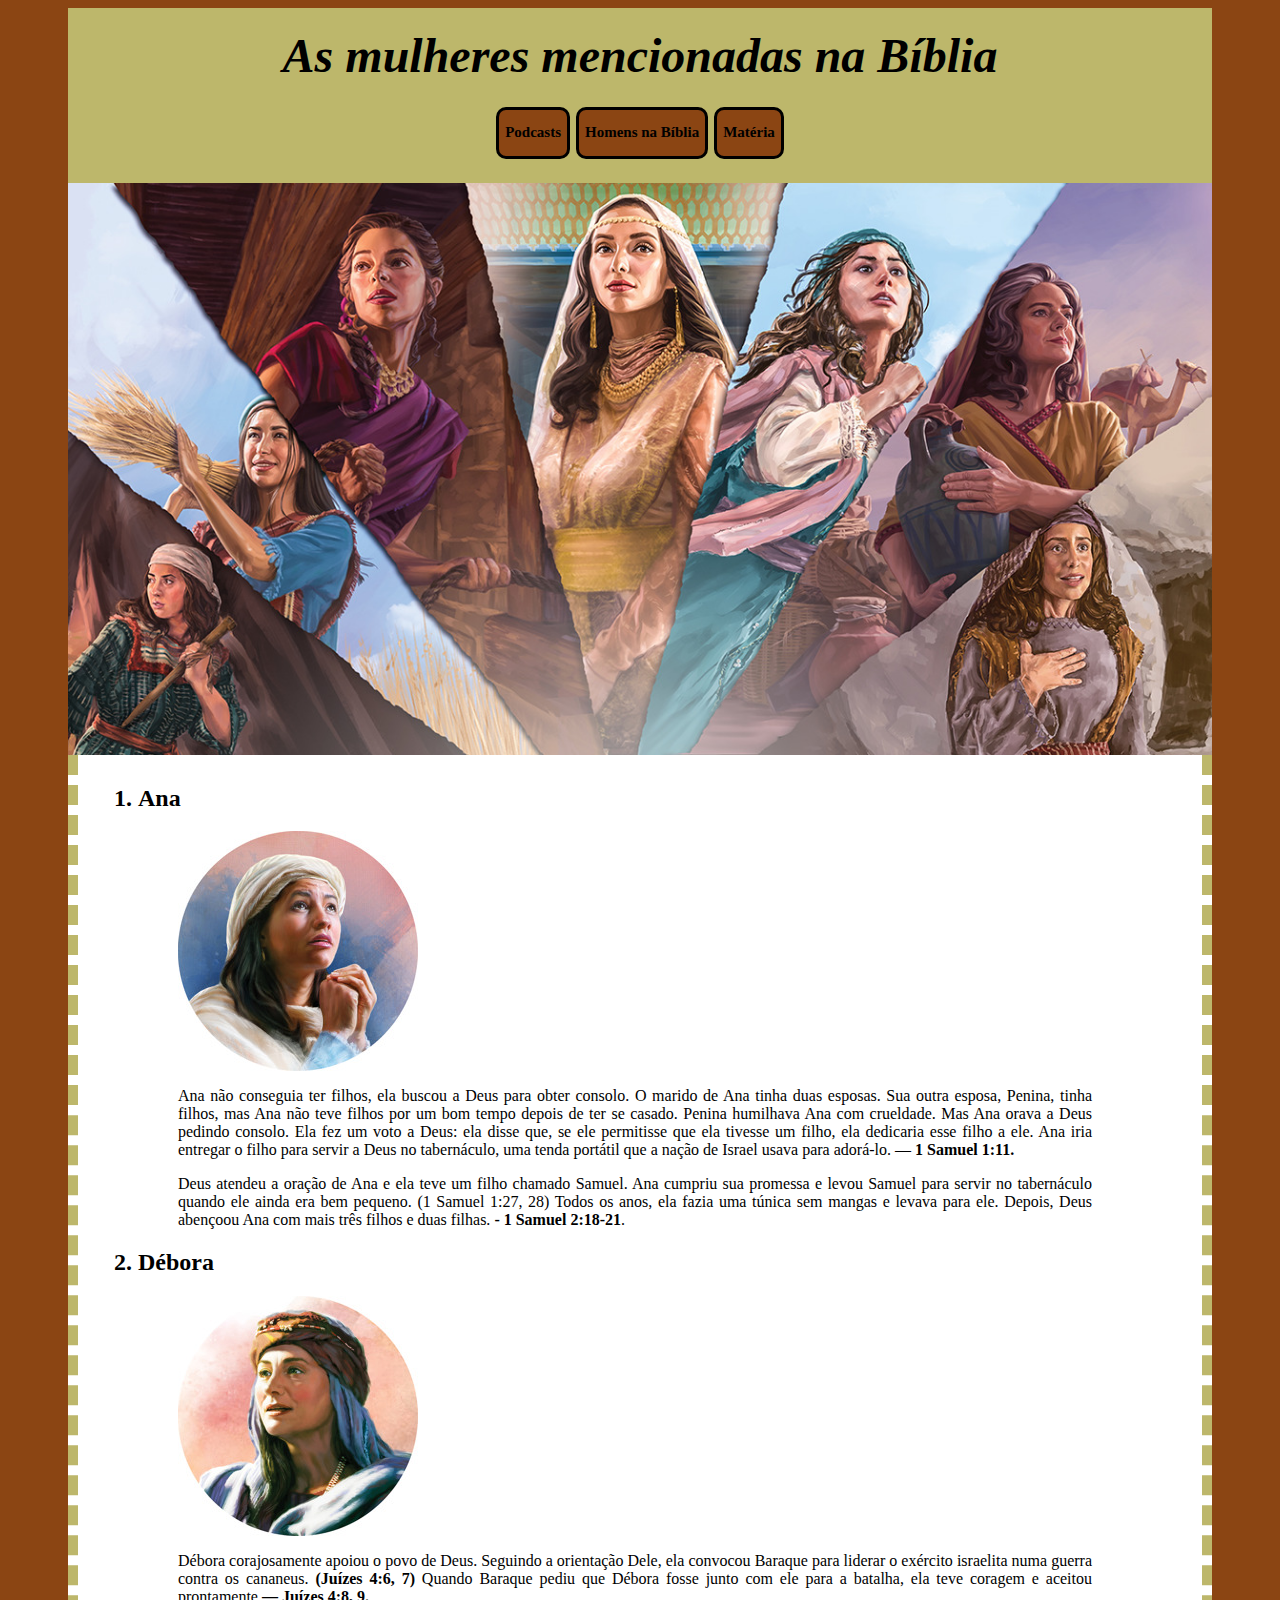
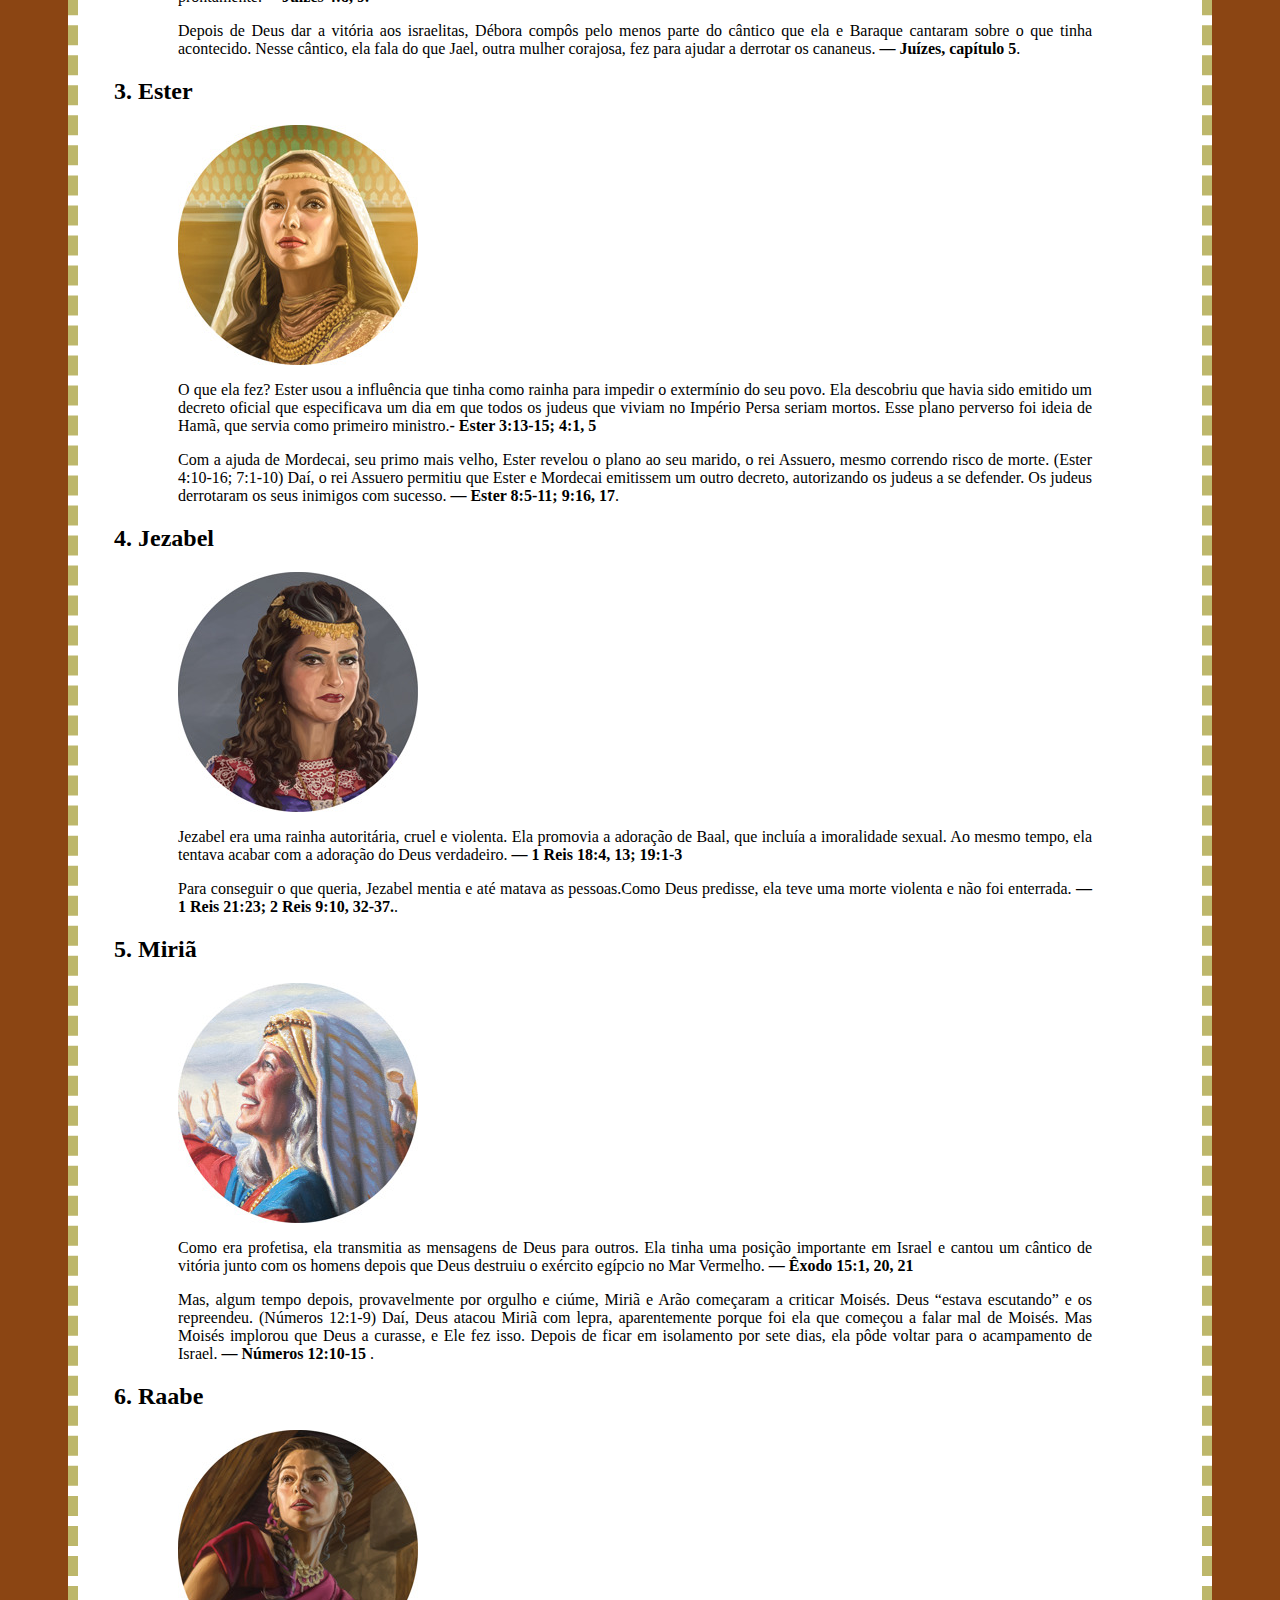
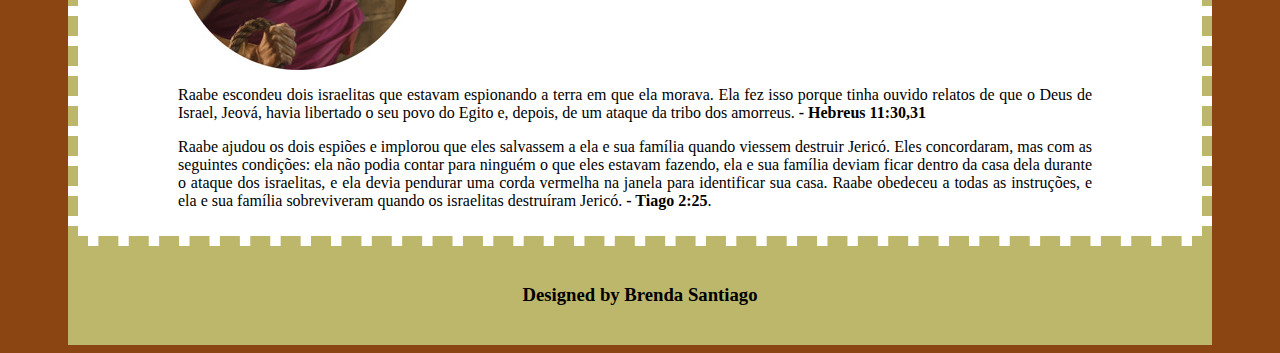
<file: index.html>
<html>

<head>
    <title>As mulheres mencionadas na Bíblia</title>
    <meta charset="UTF-8" />
    <link rel="stylesheet" type="text/css" href="css/estilo.css" />

</head>

<body>
    <main>
        <header>
            <i><h1>As mulheres mencionadas na Bíblia</h1></i>
            <nav>
                <ul id="menu">
                    <button><P><a target="_blank" href="https://paodiario.org.br/podcasts/aprendendo-com-mulheres-da-biblia/?gclid=Cj0KCQjwrsGCBhD1ARIsALILBYpktbc1-GlNTsxX6vlVpmyyTYXNiZ9eskoDC8b7921m0DFEfjq5PREaAhpFEALw_wcB">Podcasts</a></P></button>
                    <button><p><a href="pagina_01.html">Homens na Bíblia</a> </p></button>
                    <button><p><a target="_blank" href="https://www.jw.org/pt/ensinos-biblicos/perguntas/mulheres-mencionadas-na-biblia/">Matéria</a> </p></button>
                </ul>
            </nav>
            <img src="img/mulheres.jpg" />
        </header>

        <article>
            <ol>
                <h2>
                    <li> Ana </li>
                </h2>
                <ul>
                    <img src="img/ana.jpg" />
                    <li>
                        <p>Ana não conseguia ter filhos, ela buscou a Deus para obter consolo. O marido de Ana tinha duas esposas. Sua outra esposa, Penina, tinha filhos, mas Ana não teve filhos por um bom tempo depois de ter se casado. Penina humilhava
                            Ana com crueldade. Mas Ana orava a Deus pedindo consolo. Ela fez um voto a Deus: ela disse que, se ele permitisse que ela tivesse um filho, ela dedicaria esse filho a ele. Ana iria entregar o filho para servir a Deus no tabernáculo,
                            uma tenda portátil que a nação de Israel usava para adorá-lo. — <b>1 Samuel 1:11.</b></li>
                    <li>Deus atendeu a oração de Ana e ela teve um filho chamado Samuel. Ana cumpriu sua promessa e levou Samuel para servir no tabernáculo quando ele ainda era bem pequeno. (1 Samuel 1:27, 28) Todos os anos, ela fazia uma túnica sem mangas
                        e levava para ele. Depois, Deus abençoou Ana com mais três filhos e duas filhas. <b> - 1 Samuel 2:18-21</b>.</p>
                    </li>
                </ul>
                <h2>
                    <li> Débora </li>
                </h2>
                <ul>
                    <img src="img/debora.jpg" />
                    <li>
                        <p>Débora corajosamente apoiou o povo de Deus. Seguindo a orientação Dele, ela convocou Baraque para liderar o exército israelita numa guerra contra os cananeus. <b>(Juízes 4:6, 7)</b> Quando Baraque pediu que Débora fosse junto com
                            ele para a batalha, ela teve coragem e aceitou prontamente.<b>— Juízes 4:8, 9.</b></li>
                    <li>Depois de Deus dar a vitória aos israelitas, Débora compôs pelo menos parte do cântico que ela e Baraque cantaram sobre o que tinha acontecido. Nesse cântico, ela fala do que Jael, outra mulher corajosa, fez para ajudar a derrotar
                        os cananeus. <b>— Juízes, capítulo 5</b>.</p>
                    </li>
                </ul>
                <h2>
                    <li> Ester </li>
                </h2>
                <ul>
                    <img src="img/ester.jpg" />
                    <li>
                        <p>O que ela fez? Ester usou a influência que tinha como rainha para impedir o extermínio do seu povo. Ela descobriu que havia sido emitido um decreto oficial que especificava um dia em que todos os judeus que viviam no Império Persa
                            seriam mortos. Esse plano perverso foi ideia de Hamã, que servia como primeiro ministro.<b>- Ester 3:13-15; 4:1, 5</b></li>
                    <li>Com a ajuda de Mordecai, seu primo mais velho, Ester revelou o plano ao seu marido, o rei Assuero, mesmo correndo risco de morte. (Ester 4:10-16; 7:1-10) Daí, o rei Assuero permitiu que Ester e Mordecai emitissem um outro decreto,
                        autorizando os judeus a se defender. Os judeus derrotaram os seus inimigos com sucesso.<b> — Ester 8:5-11; 9:16, 17</b>.</p>
                    </li>
                </ul>
                <h2>
                    <li> Jezabel </li>
                </h2>
                <ul>
                    <img src="img/jezabel.jpg" />
                    <li>
                        <p> Jezabel era uma rainha autoritária, cruel e violenta. Ela promovia a adoração de Baal, que incluía a imoralidade sexual. Ao mesmo tempo, ela tentava acabar com a adoração do Deus verdadeiro.<b> — 1 Reis 18:4, 13; 19:1-3</b></li>
                    <li>Para conseguir o que queria, Jezabel mentia e até matava as pessoas.Como Deus predisse, ela teve uma morte violenta e não foi enterrada. <b>— 1 Reis 21:23; 2 Reis 9:10, 32-37.</b>.</p>
                    </li>
                </ul>
                <h2>
                    <li> Miriã </li>
                </h2>
                <ul>
                    <img src="img/miria.jpg" />
                    <li>
                        <p>Como era profetisa, ela transmitia as mensagens de Deus para outros. Ela tinha uma posição importante em Israel e cantou um cântico de vitória junto com os homens depois que Deus destruiu o exército egípcio no Mar Vermelho.<b> — Êxodo 15:1, 20, 21</b></li>
                    <li>Mas, algum tempo depois, provavelmente por orgulho e ciúme, Miriã e Arão começaram a criticar Moisés. Deus “estava escutando” e os repreendeu. (Números 12:1-9) Daí, Deus atacou Miriã com lepra, aparentemente porque foi ela que começou
                        a falar mal de Moisés. Mas Moisés implorou que Deus a curasse, e Ele fez isso. Depois de ficar em isolamento por sete dias, ela pôde voltar para o acampamento de Israel. <b> — Números 12:10-15 </b>.</p>
                    </li>
                </ul>
                <h2>
                    <li> Raabe </li>
                </h2>
                <ul>
                    <img src="img/raabe.jpg" />
                    <li>
                        <p>Raabe escondeu dois israelitas que estavam espionando a terra em que ela morava. Ela fez isso porque tinha ouvido relatos de que o Deus de Israel, Jeová, havia libertado o seu povo do Egito e, depois, de um ataque da tribo dos
                            amorreus. <b> - Hebreus 11:30,31 </b></li>
                    <li> Raabe ajudou os dois espiões e implorou que eles salvassem a ela e sua família quando viessem destruir Jericó. Eles concordaram, mas com as seguintes condições: ela não podia contar para ninguém o que eles estavam fazendo, ela e sua
                        família deviam ficar dentro da casa dela durante o ataque dos israelitas, e ela devia pendurar uma corda vermelha na janela para identificar sua casa. Raabe obedeceu a todas as instruções, e ela e sua família sobreviveram quando
                        os israelitas destruíram Jericó. <b> - Tiago 2:25</b>.</p>
                    </li>
                </ul>
            </ol>
        </article>
        <footer>
            <p>
                <h3>Designed by Brenda Santiago</h3>
            </p>
        </footer>
    </main>
</body>

</html>
</file>
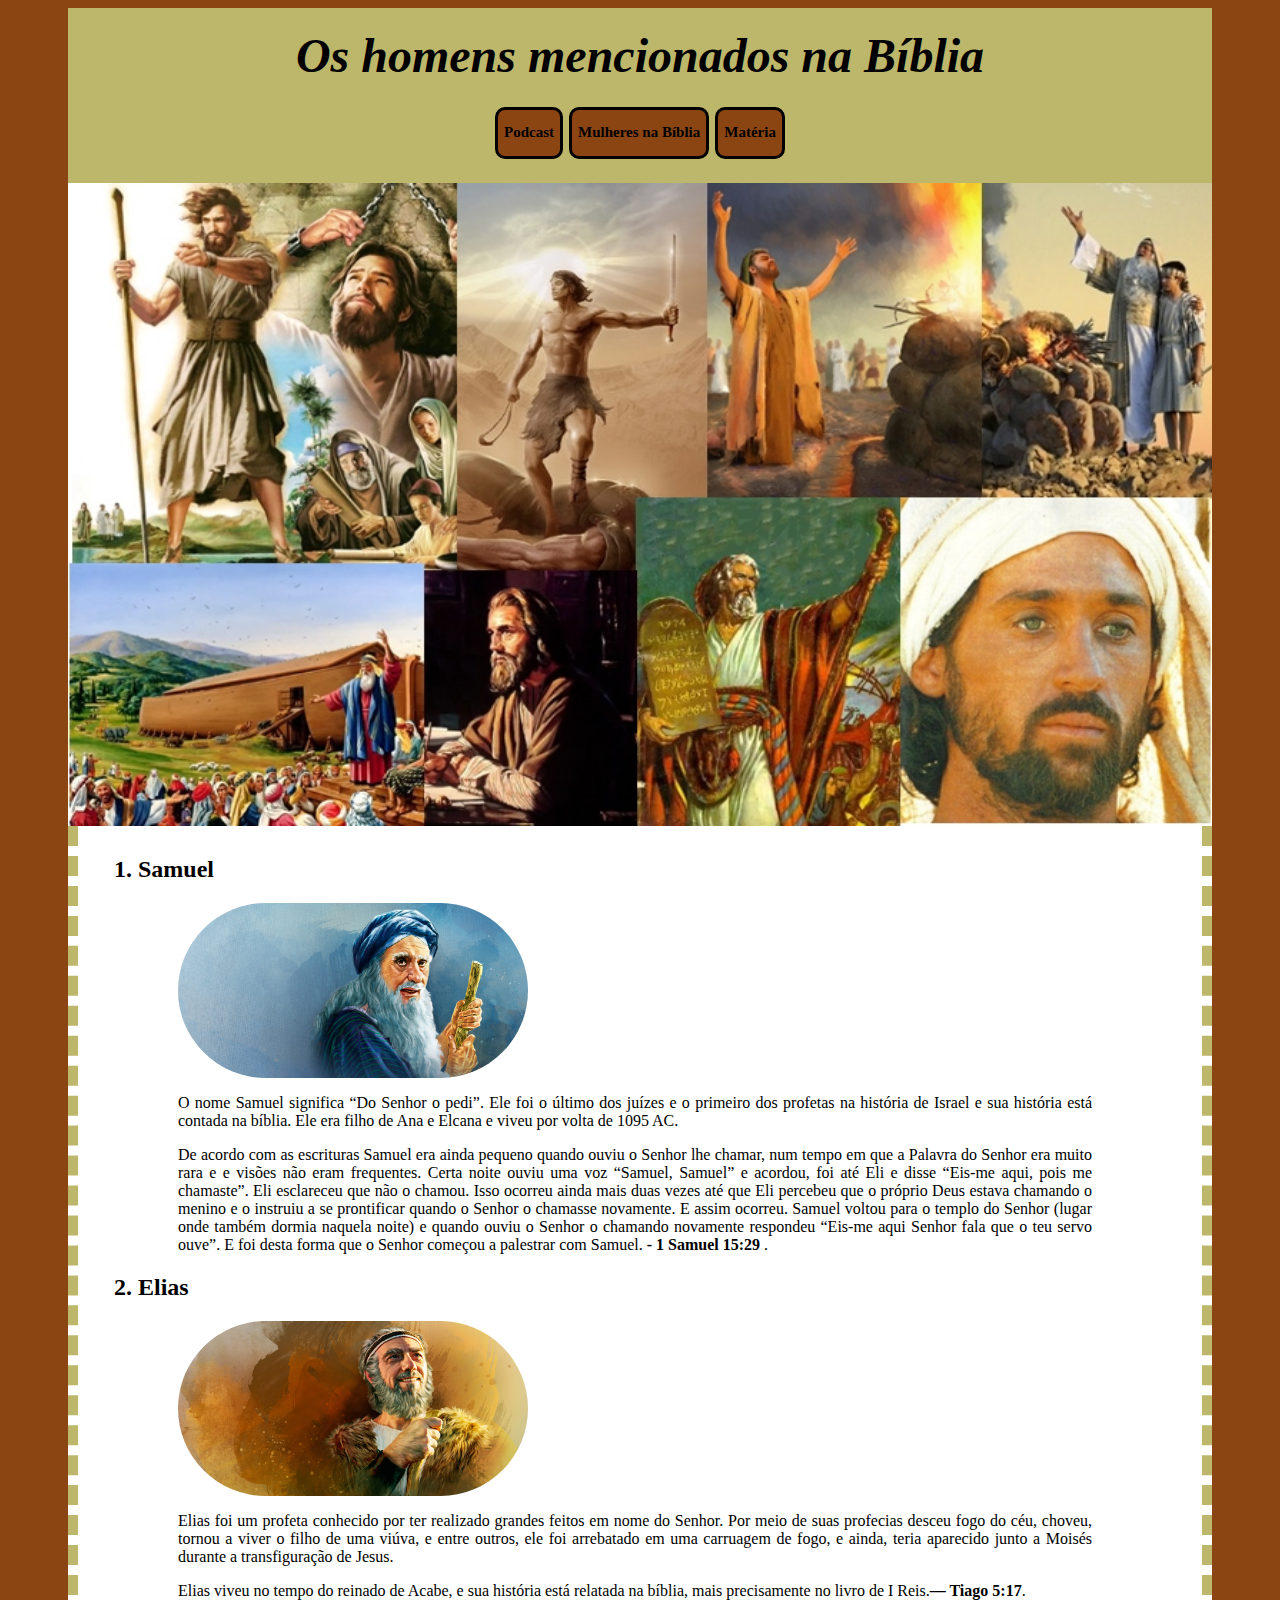
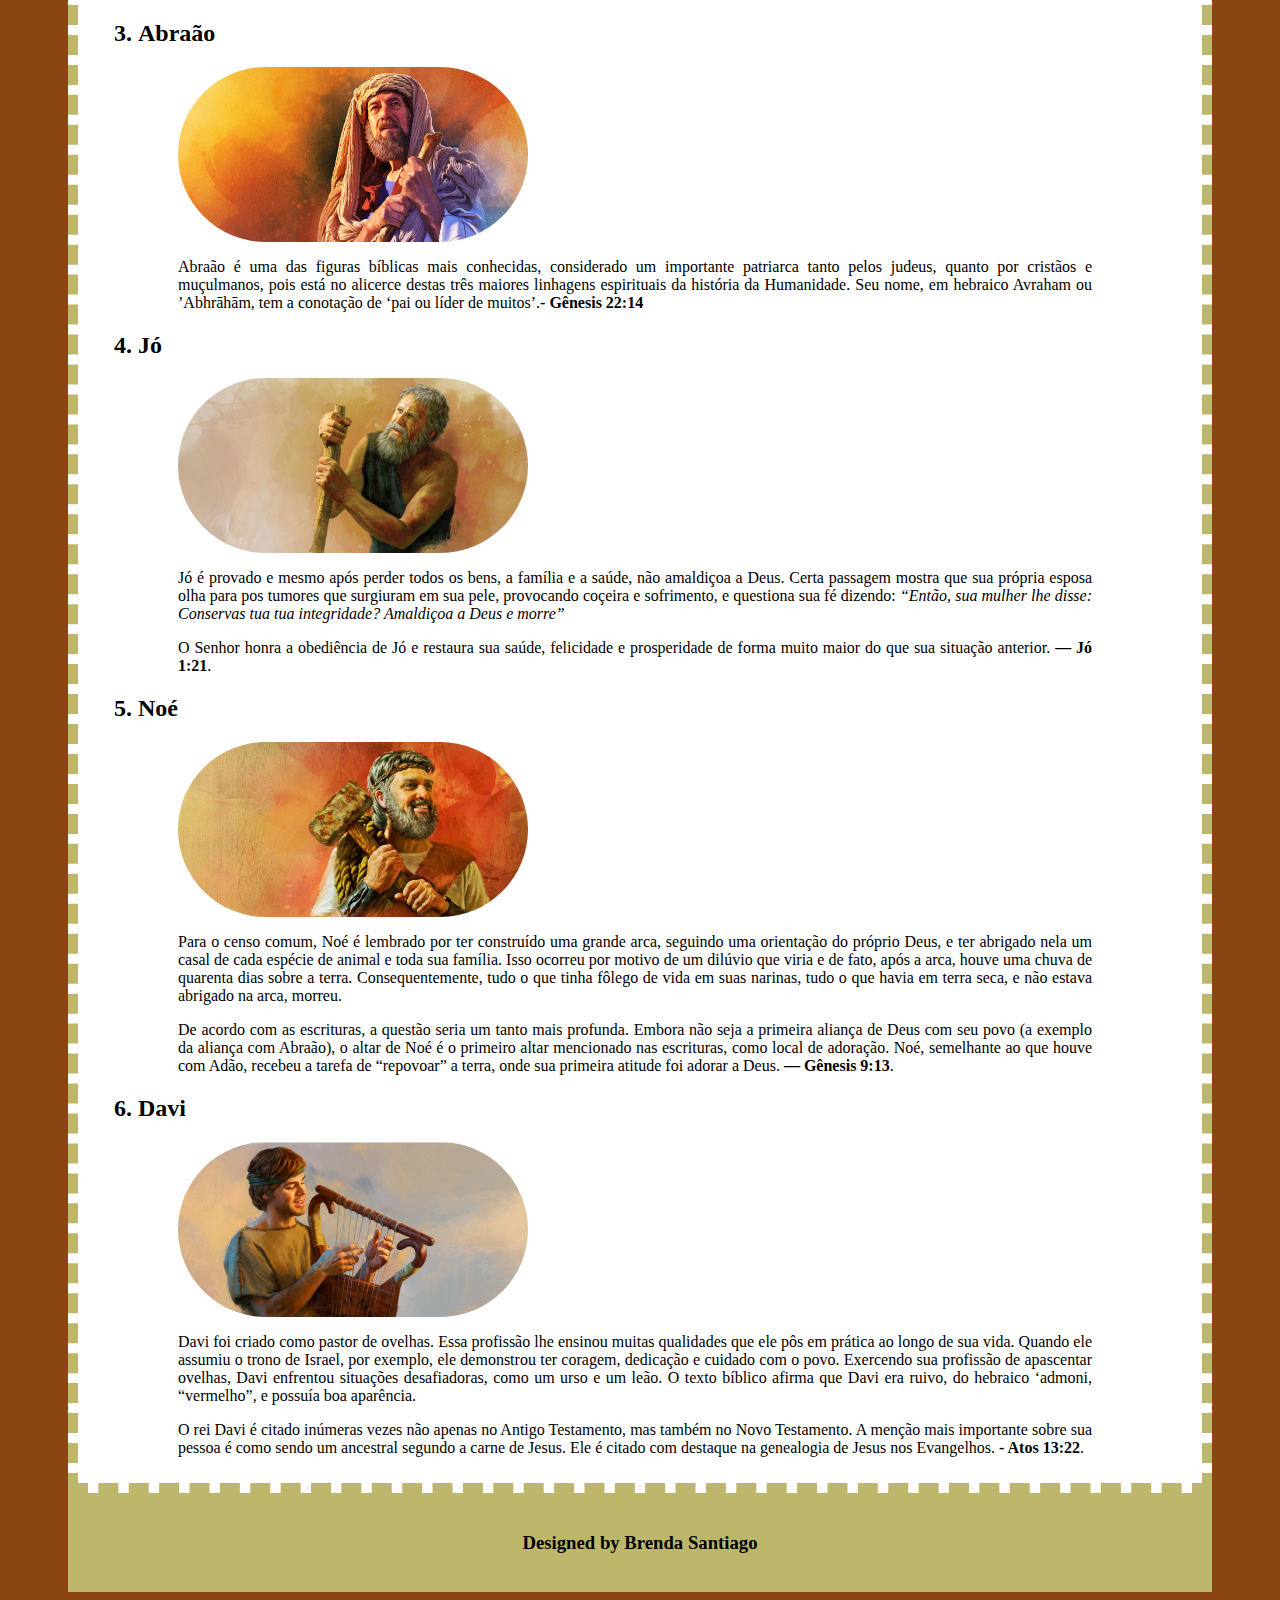
<file: pagina01.html>
<html>

<head>
    <title>Os homens mencionados na Bíblia</title>
    <meta charset="UTF-8" />
    <link rel="stylesheet" type="text/css" href="css/estilo.css" />

</head>

<body>
    <main>
        <header>
            <i><h1>Os homens mencionados na Bíblia</h1></i>
            <nav>
                <ul id="menu">
                    <button><P><a target="_blank" href="https://bibotalk.com/podcast/homens-de-verdade/">Podcast</a></P></button>
                    <button><p><a href="index.html">Mulheres na Bíblia</a> </p></button>
                    <button><p><a target="_blank" href="https://www.jw.org/pt/busca/?q=homens+na+b%C3%ADblia">Matéria</a> </p></button>


                </ul>
            </nav>
            <img src="img/homens.jpg" />
        </header>

        <article>
            <ol>
                <h2>
                    <li> Samuel </li>
                </h2>
                <ul>
                    <img src="img/samuel.jpg" id="redonda" />
                    <li>
                        <p>O nome Samuel significa “Do Senhor o pedi”. Ele foi o último dos juízes e o primeiro dos profetas na história de Israel e sua história está contada na bíblia. Ele era filho de Ana e Elcana e viveu por volta de 1095 AC.</li>
                    <li>De acordo com as escrituras Samuel era ainda pequeno quando ouviu o Senhor lhe chamar, num tempo em que a Palavra do Senhor era muito rara e e visões não eram frequentes. Certa noite ouviu uma voz “Samuel, Samuel” e acordou, foi até
                        Eli e disse “Eis-me aqui, pois me chamaste”. Eli esclareceu que não o chamou. Isso ocorreu ainda mais duas vezes até que Eli percebeu que o próprio Deus estava chamando o menino e o instruiu a se prontificar quando o Senhor o chamasse
                        novamente. E assim ocorreu. Samuel voltou para o templo do Senhor (lugar onde também dormia naquela noite) e quando ouviu o Senhor o chamando novamente respondeu “Eis-me aqui Senhor fala que o teu servo ouve”. E foi desta forma
                        que o Senhor começou a palestrar com Samuel. <b> - 1 Samuel 15:29 </b>.</p>
                    </li>
                </ul>
                <h2>
                    <li> Elias </li>
                </h2>
                <ul>
                    <img src="img/elias.jpg" id="redonda" />
                    <li>
                        <p>Elias foi um profeta conhecido por ter realizado grandes feitos em nome do Senhor. Por meio de suas profecias desceu fogo do céu, choveu, tornou a viver o filho de uma viúva, e entre outros, ele foi arrebatado em uma carruagem
                            de fogo, e ainda, teria aparecido junto a Moisés durante a transfiguração de Jesus.</li>
                    <li>Elias viveu no tempo do reinado de Acabe, e sua história está relatada na bíblia, mais precisamente no livro de I Reis.<b>— Tiago 5:17</b>.</p>
                    </li>
                </ul>
                <h2>
                    <li> Abraão </li>
                </h2>
                <ul>
                    <img src="img/abraao.jpg" id="redonda" />
                    <li>
                        <p>Abraão é uma das figuras bíblicas mais conhecidas, considerado um importante patriarca tanto pelos judeus, quanto por cristãos e muçulmanos, pois está no alicerce destas três maiores linhagens espirituais da história da Humanidade.
                            Seu nome, em hebraico Avraham ou ’Abhrāhām, tem a conotação de ‘pai ou líder de muitos’.<b>- Gênesis 22:14</b></li>
                    </p>
                </ul>
                <h2>
                    <li> Jó </li>
                </h2>
                <ul>
                    <img src="img/jo.jpg" id="redonda" />
                    <li>
                        <p> Jó é provado e mesmo após perder todos os bens, a família e a saúde, não amaldiçoa a Deus. Certa passagem mostra que sua própria esposa olha para pos tumores que surgiuram em sua pele, provocando coçeira e sofrimento, e questiona
                            sua fé dizendo: <i> “Então, sua mulher lhe disse: Conservas tua  tua integridade? Amaldiçoa a Deus e morre” </i> </li>
                    <li>O Senhor honra a obediência de Jó e restaura sua saúde, felicidade e prosperidade de forma muito maior do que sua situação anterior. <b>— Jó 1:21</b>.</p>
                    </li>
                </ul>
                <h2>
                    <li> Noé </li>
                </h2>
                <ul>
                    <img src="img/noe.jpg" id="redonda" />
                    <li>
                        <p>Para o censo comum, Noé é lembrado por ter construído uma grande arca, seguindo uma orientação do próprio Deus, e ter abrigado nela um casal de cada espécie de animal e toda sua família. Isso ocorreu por motivo de um dilúvio que
                            viria e de fato, após a arca, houve uma chuva de quarenta dias sobre a terra. Consequentemente, tudo o que tinha fôlego de vida em suas narinas, tudo o que havia em terra seca, e não estava abrigado na arca, morreu.</li>
                    <li>De acordo com as escrituras, a questão seria um tanto mais profunda. Embora não seja a primeira aliança de Deus com seu povo (a exemplo da aliança com Abraão), o altar de Noé é o primeiro altar mencionado nas escrituras, como local
                        de adoração. Noé, semelhante ao que houve com Adão, recebeu a tarefa de “repovoar” a terra, onde sua primeira atitude foi adorar a Deus.<b> — Gênesis 9:13</b>.</p>
                    </li>
                </ul>
                <h2>
                    <li> Davi </li>
                </h2>
                <ul>
                    <img src="img/davi.jpg" id="redonda" />
                    <li>
                        <p>Davi foi criado como pastor de ovelhas. Essa profissão lhe ensinou muitas qualidades que ele pôs em prática ao longo de sua vida. Quando ele assumiu o trono de Israel, por exemplo, ele demonstrou ter coragem, dedicação e cuidado
                            com o povo. Exercendo sua profissão de apascentar ovelhas, Davi enfrentou situações desafiadoras, como um urso e um leão. O texto bíblico afirma que Davi era ruivo, do hebraico ‘admoni, “vermelho”, e possuía boa aparência.</li>
                    <li> O rei Davi é citado inúmeras vezes não apenas no Antigo Testamento, mas também no Novo Testamento. A menção mais importante sobre sua pessoa é como sendo um ancestral segundo a carne de Jesus. Ele é citado com destaque na genealogia
                        de Jesus nos Evangelhos.<b> - Atos 13:22</b>.</p>
                    </li>
                </ul>
            </ol>
        </article>
        <footer>
            <p>
                <h3>Designed by Brenda Santiago</h3>
            </p>
        </footer>
    </main>
</body>

</html>
</file>
<file: css/estilo.css>
body {
    background-color: #8B4513;
    font-family: 'Times New Roman', Times, serif;
}

main {
    text-align: center;
    margin-left: 60px;
    margin-right: 60px;
}

header {
    background-color: darkkhaki;
    text-align: center;
    font-size: x-large;
}

h1 {
    padding-top: 20px;
    margin-bottom: 0px;
}

#redonda {
    border-radius: 1000px;
    width: 350px;
}

#menu {
    padding: 0px;
}

#menu li a {
    display: block;
    text-align: center;
    text-decoration: none;
    margin: 10px;
    border: none;
    font-family: 'Times New Roman', Times, serif;
    border-radius: 10px;
    font-weight: bold;
}

ul {
    list-style-type: none;
}

article {
    background-color: white;
    text-align: justify;
    padding: 10px;
    border-bottom: darkkhaki dashed 10px;
    border-left: darkkhaki dashed 10px;
    border-right: darkkhaki dashed 10px;
}

ol ul li {
    padding-right: 100px;
}

ol {
    padding-left: 50px;
}

header img {
    width: 100%;
    text-align: center;
    padding: none;
}

footer {
    text-align: center;
    background-color: darkkhaki;
    padding: 20px;
}

button {
    background-color: darkkhaki;
    border: none;
    font-family: 'Times New Roman', Times, serif;
    border-radius: 10px;
    font-weight: bold;
    background-color: #8B4513;
    border: 3px solid black;
}

#menu button:hover {
    transition: 0.4s;
    background-color: rgb(139 90 43);
}

a {
    color: black;
    text-decoration: none;
    font-size: 15px;
}
</file>
